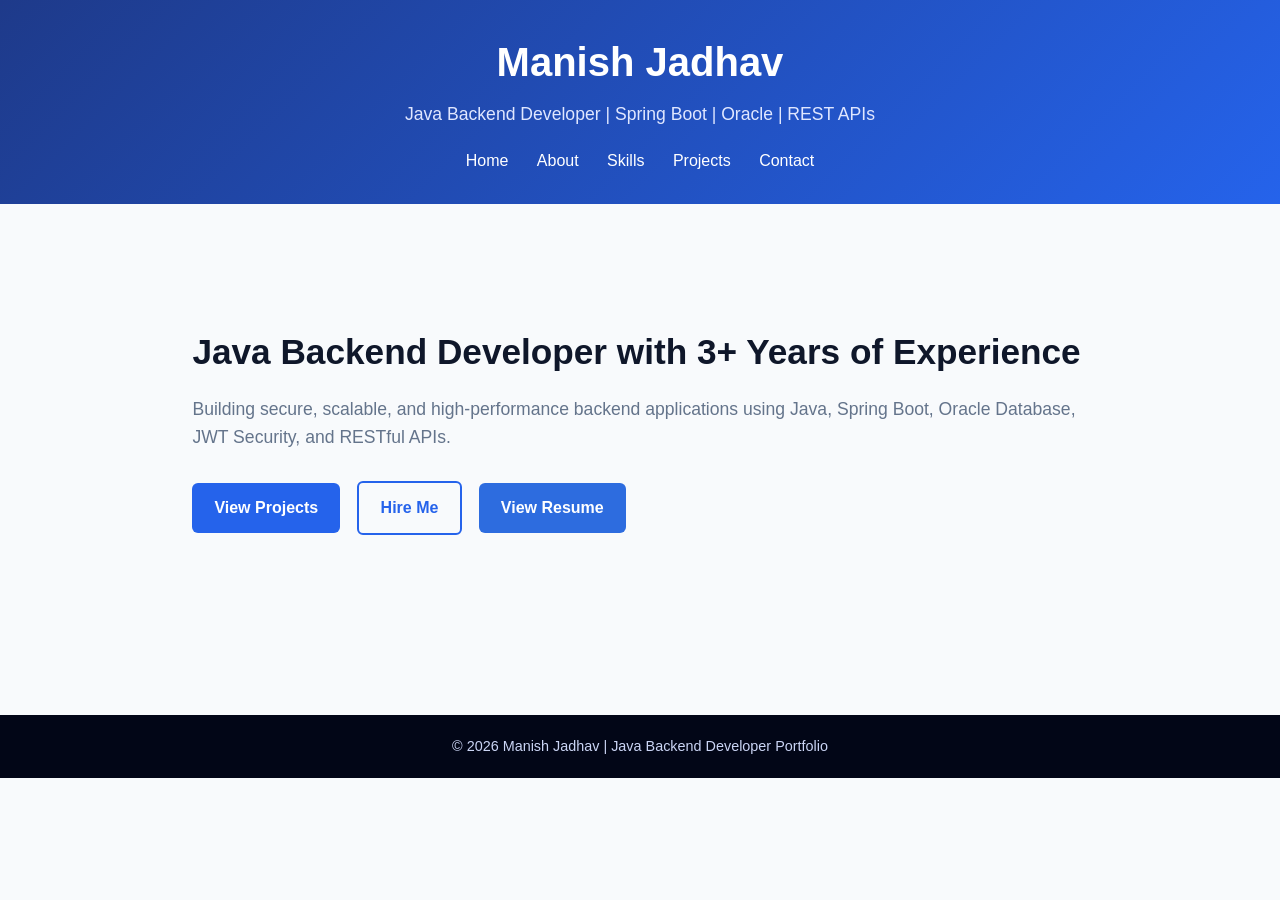
<file: index.html>
<!DOCTYPE html>
<html lang="en">
<head>
    <meta charset="UTF-8">
    <title>Manish Jadhav | Java Backend Developer</title>

    <meta name="description" content="Java Backend Developer with 3+ years of experience in Spring Boot, REST APIs, Oracle DB, and JWT Security.">
    <meta name="keywords" content="Java Backend Developer, Spring Boot, Oracle, REST API, JWT, Pune">
    <meta name="author" content="Manish Jadhav">
    <meta name="viewport" content="width=device-width, initial-scale=1.0">

    <link rel="stylesheet" href="css/style.css">
</head>
<body>

<header>
    <h1>Manish Jadhav</h1>
    <p class="subtitle">Java Backend Developer | Spring Boot | Oracle | REST APIs</p>

    <nav aria-label="Main Navigation">
        <a href="index.html">Home</a>
        <a href="about.html">About</a>
        <a href="skills.html">Skills</a>
        <a href="projects.html">Projects</a>
        <a href="contact.html">Contact</a>
    </nav>
</header>

<main>
<section class="hero">
    <h2>Java Backend Developer with 3+ Years of Experience</h2>
    <p>
        Building secure, scalable, and high-performance backend applications
        using Java, Spring Boot, Oracle Database, JWT Security, and RESTful APIs.
    </p>

    <a class="btn" href="projects.html">View Projects</a>
    <a class="btn secondary" href="contact.html">Hire Me</a>
<a class="btn resume"
       href="resume/Manish_jadhav_7083649807.pdf"
       target="_blank">
        View Resume
    </a>
</section>
</main>

<footer>
    <p>© 2026 Manish Jadhav | Java Backend Developer Portfolio</p>
</footer>

</body>
</html>
</file>
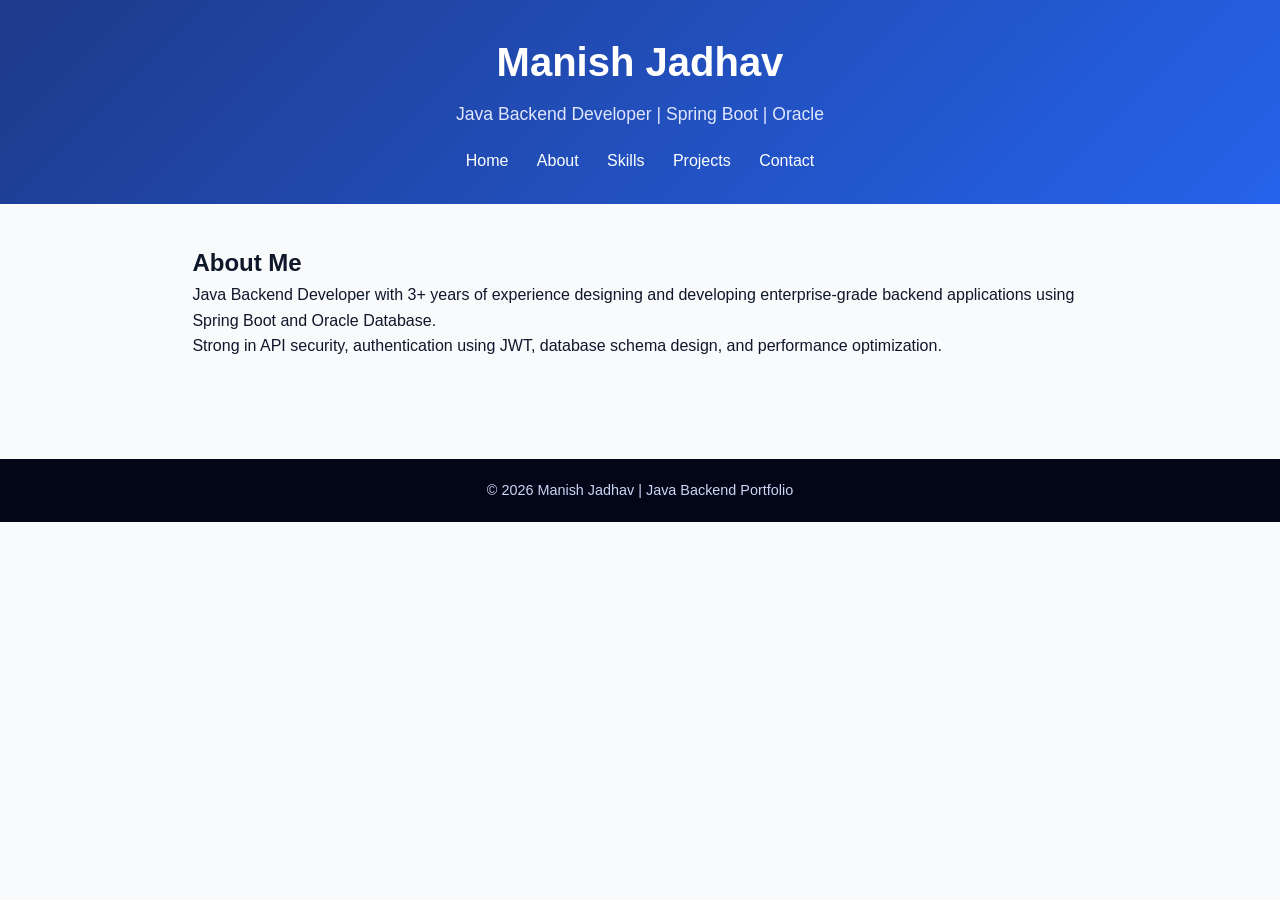
<file: about.html>
<!DOCTYPE html>
<html>
<head>
    <meta charset="UTF-8">
    <title>Manish Jadhav | Java Backend Developer</title>
    <link rel="stylesheet" href="css/style.css">
</head>
<body>
<header>
    <h1>Manish Jadhav</h1>
    <p class="subtitle">Java Backend Developer | Spring Boot | Oracle</p>
    <nav>
        <a href="index.html">Home</a>
        <a href="about.html">About</a>
        <a href="skills.html">Skills</a>
        <a href="projects.html">Projects</a>
        <a href="contact.html">Contact</a>
    </nav>
</header>
<main>

<section>
    <h2>About Me</h2>
    <p>
        Java Backend Developer with 3+ years of experience designing and developing
        enterprise-grade backend applications using Spring Boot and Oracle Database.
    </p>
    <p>
        Strong in API security, authentication using JWT, database schema design,
        and performance optimization.
    </p>
</section>

</main>
<footer>
    <p>© 2026 Manish Jadhav | Java Backend Portfolio</p>
</footer>
</body>
</html>
</file>
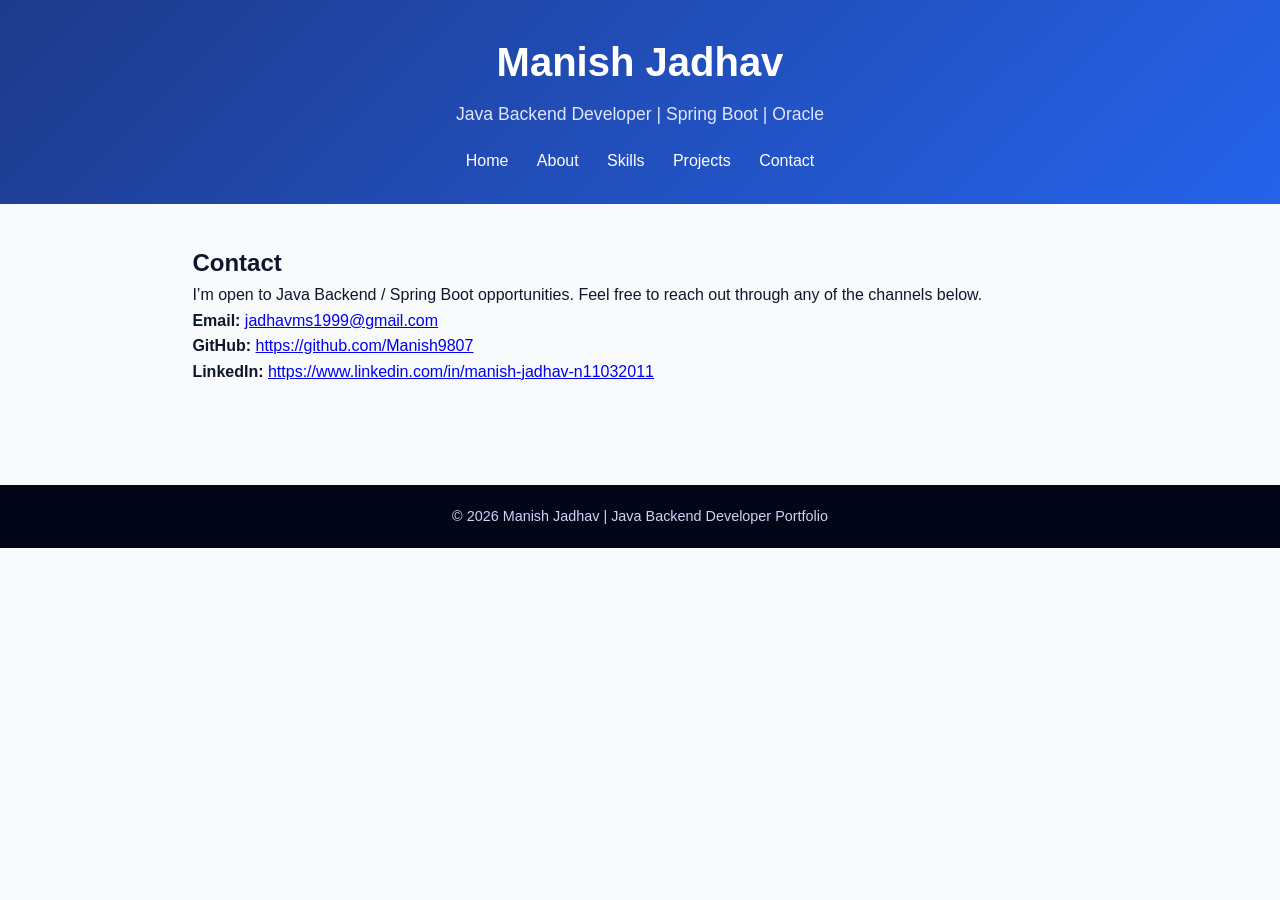
<file: contact.html>
<!DOCTYPE html>
<html lang="en">
<head>
    <meta charset="UTF-8">
    <title>Contact | Manish Jadhav</title>
    <meta name="viewport" content="width=device-width, initial-scale=1.0">
    <link rel="stylesheet" href="css/style.css">
</head>
<body>

<header>
    <h1>Manish Jadhav</h1>
    <p class="subtitle">Java Backend Developer | Spring Boot | Oracle</p>
    <nav>
        <a href="index.html">Home</a>
        <a href="about.html">About</a>
        <a href="skills.html">Skills</a>
        <a href="projects.html">Projects</a>
        <a href="contact.html">Contact</a>
    </nav>
</header>

<main>

<section class="contact">
    <h2>Contact</h2>

    <p class="contact-text">
        I’m open to Java Backend / Spring Boot opportunities.  
        Feel free to reach out through any of the channels below.
    </p>

    <div class="contact-card">
        <p><strong>Email:</strong>
            <a href="mailto:jadhavms1999@gmail.com">jadhavms1999@gmail.com</a>
        </p>

        <p><strong>GitHub:</strong>
            <a href="https://github.com/Manish9807" target="_blank">
                https://github.com/Manish9807
            </a>
        </p>

        <p><strong>LinkedIn:</strong>
            <a href="https://www.linkedin.com/in/your-linkedin-profile" target="_blank">
                https://www.linkedin.com/in/manish-jadhav-n11032011
            </a>
        </p>
    </div>
</section>

</main>

<footer>
    <p>© 2026 Manish Jadhav | Java Backend Developer Portfolio</p>
</footer>

</body>
</html>
</file>
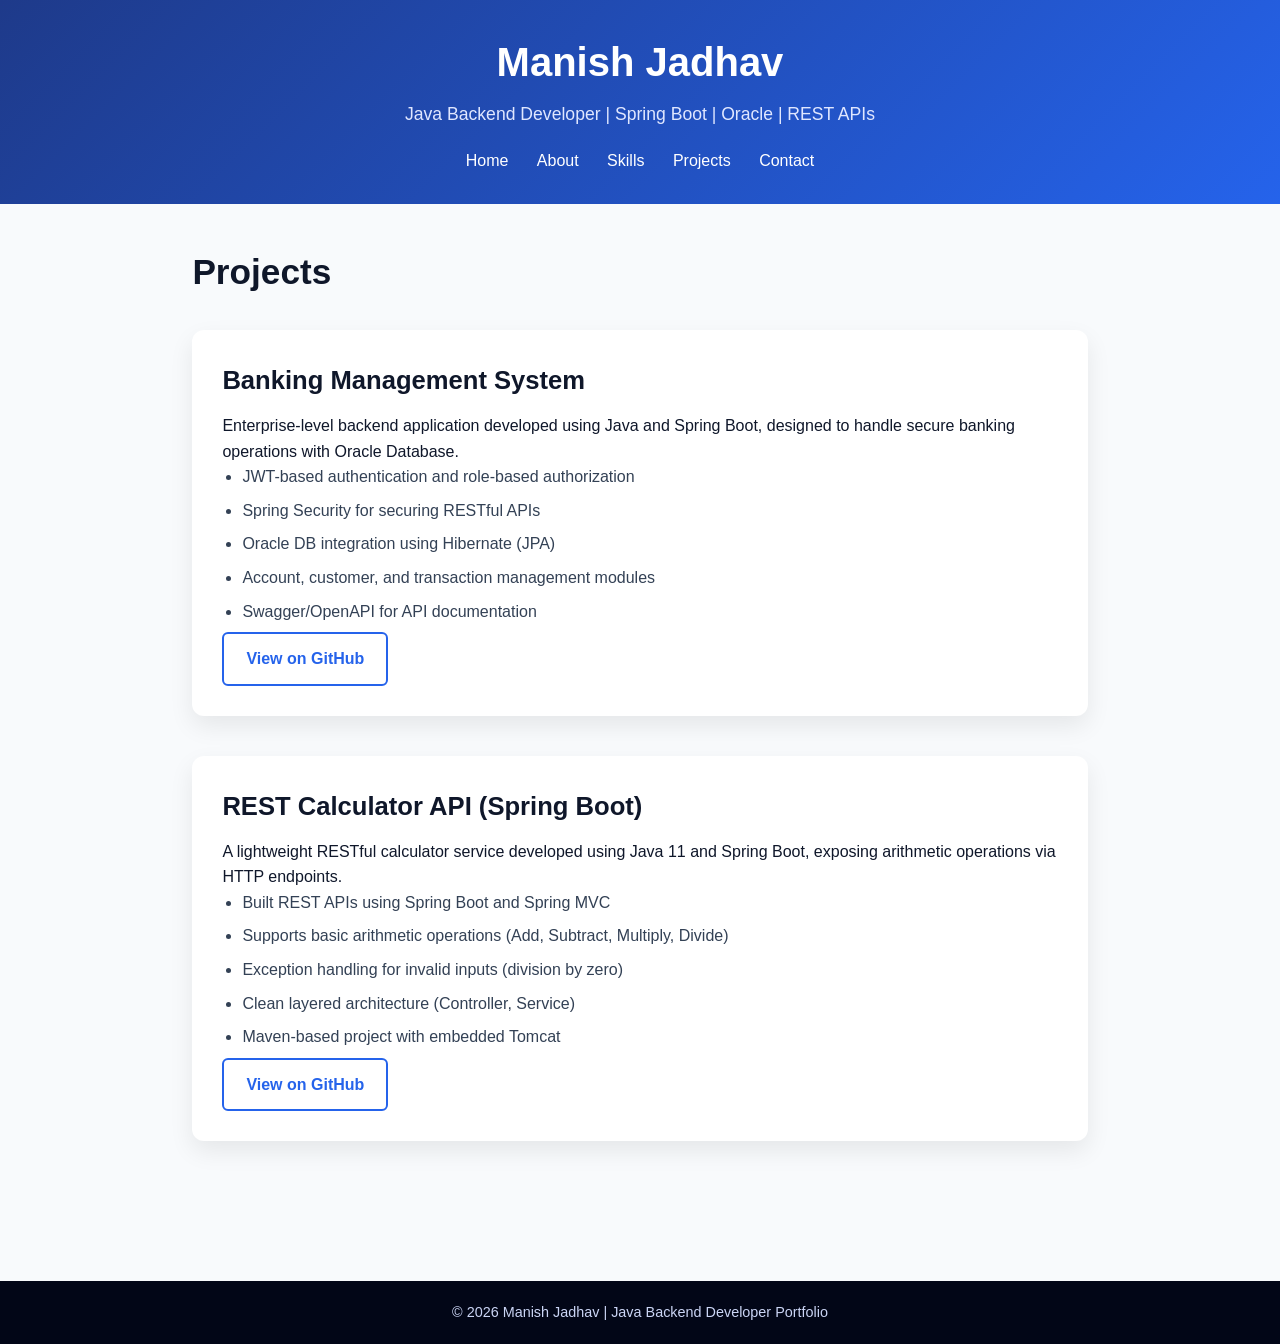
<file: projects.html>
<!DOCTYPE html>
<html lang="en">
<head>
    <meta charset="UTF-8">
    <title>Manish Jadhav | Projects</title>
    <meta name="viewport" content="width=device-width, initial-scale=1.0">
    <link rel="stylesheet" href="css/style.css">
</head>
<body>

<header>
    <h1>Manish Jadhav</h1>
    <p class="subtitle">Java Backend Developer | Spring Boot | Oracle | REST APIs</p>

    <nav>
        <a href="index.html">Home</a>
        <a href="about.html">About</a>
        <a href="skills.html">Skills</a>
        <a href="projects.html">Projects</a>
        <a href="contact.html">Contact</a>
    </nav>
</header>

<main>
<section class="projects">
    <h2>Projects</h2>

    <div class="card">
        <h3>Banking Management System</h3>

        <p class="project-desc">
            Enterprise-level backend application developed using Java and Spring Boot,
            designed to handle secure banking operations with Oracle Database.
        </p>

        <ul>
            <li>JWT-based authentication and role-based authorization</li>
            <li>Spring Security for securing RESTful APIs</li>
            <li>Oracle DB integration using Hibernate (JPA)</li>
            <li>Account, customer, and transaction management modules</li>
            <li>Swagger/OpenAPI for API documentation</li>
        </ul>

        <a class="btn secondary"
           href="https://github.com/Manish9807/banking-management-system-oracle-enterprise"
           target="_blank">
           View on GitHub
        </a>
    </div>
<div class="card">
    <h3>REST Calculator API (Spring Boot)</h3>

    <p class="project-desc">
        A lightweight RESTful calculator service developed using Java 11 and Spring Boot,
        exposing arithmetic operations via HTTP endpoints.
    </p>

    <ul>
        <li>Built REST APIs using Spring Boot and Spring MVC</li>
        <li>Supports basic arithmetic operations (Add, Subtract, Multiply, Divide)</li>
        <li>Exception handling for invalid inputs (division by zero)</li>
        <li>Clean layered architecture (Controller, Service)</li>
        <li>Maven-based project with embedded Tomcat</li>
    </ul>

    <a class="btn secondary"
       href="https://github.com/Manish9807/Calculator-springboot"
       target="_blank">
       View on GitHub
    </a>
</div>

</section>
</main>

<footer>
    <p>© 2026 Manish Jadhav | Java Backend Developer Portfolio</p>
</footer>

</body>
</html>
</file>
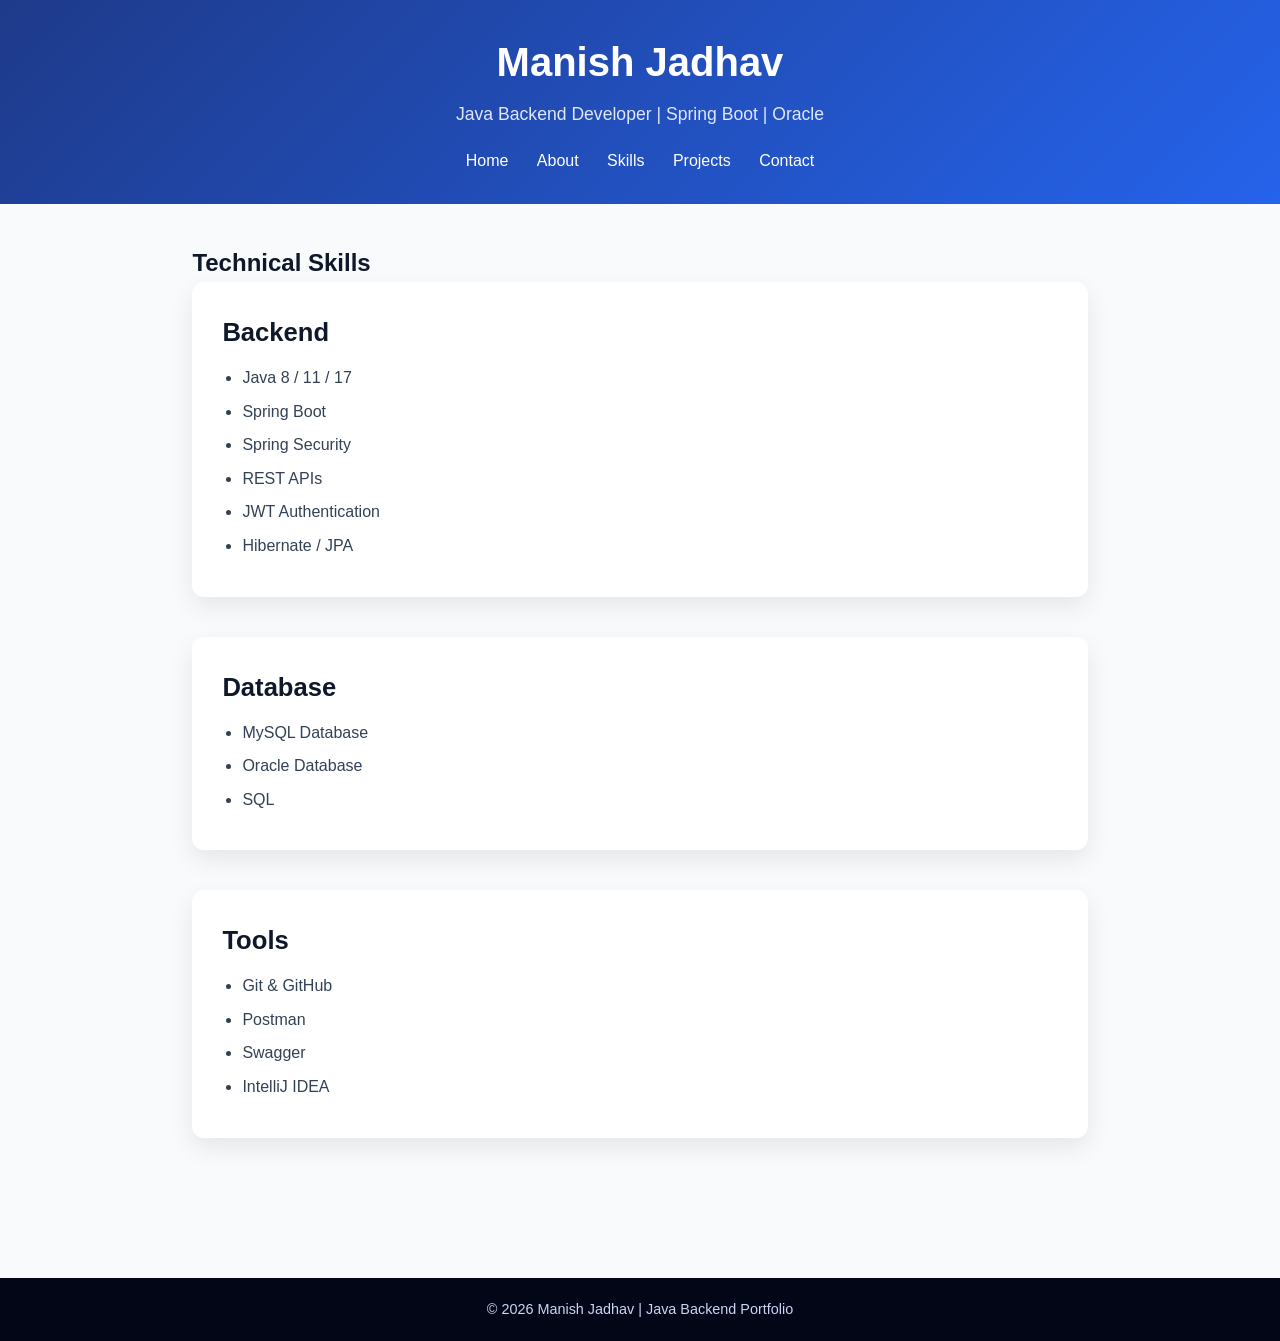
<file: skills.html>
<!DOCTYPE html>
<html>
<head>
    <meta charset="UTF-8">
    <title>Manish Jadhav | Java Backend Developer</title>
    <link rel="stylesheet" href="css/style.css">
</head>
<body>
<header>
    <h1>Manish Jadhav</h1>
    <p class="subtitle">Java Backend Developer | Spring Boot | Oracle</p>
    <nav>
        <a href="index.html">Home</a>
        <a href="about.html">About</a>
        <a href="skills.html">Skills</a>
        <a href="projects.html">Projects</a>
        <a href="contact.html">Contact</a>
    </nav>
</header>
<main>

<section>
    <h2>Technical Skills</h2>
    <div class="grid">
        <div class="card">
            <h3>Backend</h3>
            <ul>
                <li>Java 8 / 11 / 17</li>
                <li>Spring Boot</li>
                <li>Spring Security</li>
                <li>REST APIs</li>
                <li>JWT Authentication</li>
                <li>Hibernate / JPA</li>
            </ul>
        </div>
        <div class="card">
            <h3>Database</h3>
            <ul>
		<li>MySQL Database</li>
                <li>Oracle Database</li>
                <li>SQL</li>
            </ul>
        </div>
        <div class="card">
            <h3>Tools</h3>
            <ul>
                <li>Git & GitHub</li>
                <li>Postman</li>
                <li>Swagger</li>
                <li>IntelliJ IDEA</li>
            </ul>
        </div>
    </div>
</section>

</main>
<footer>
    <p>© 2026 Manish Jadhav | Java Backend Portfolio</p>
</footer>
</body>
</html>
</file>
<file: css/style.css>
/* ===== Global Reset ===== */
* {
    margin: 0;
    padding: 0;
    box-sizing: border-box;
}

/* ===== Root Colors ===== */
:root {
    --primary: #2563eb;
    --secondary: #0f172a;
    --light: #f8fafc;
    --gray: #64748b;
    --white: #ffffff;
}

/* ===== Body ===== */
body {
    font-family: 'Segoe UI', Tahoma, sans-serif;
    background-color: var(--light);
    color: var(--secondary);
    line-height: 1.6;
}

/* ===== Header ===== */
header {
    background: linear-gradient(135deg, #1e3a8a, #2563eb);
    color: var(--white);
    padding: 30px 8%;
    text-align: center;
}

header h1 {
    font-size: 2.5rem;
}

.subtitle {
    font-size: 1.1rem;
    margin-top: 6px;
    color: #e0e7ff;
}

/* ===== Navigation ===== */
nav {
    margin-top: 20px;
}

nav a {
    color: var(--white);
    text-decoration: none;
    margin: 0 12px;
    font-weight: 500;
    transition: opacity 0.3s ease;
}

nav a:hover {
    opacity: 0.8;
}

/* ===== Main Layout ===== */
main {
    padding: 40px 8%;
    max-width: 1100px;
    margin: auto;
}

/* ===== Hero Section ===== */
.hero {
    padding: 80px 0;
    max-width: 900px;
}

.hero h2 {
    font-size: 2.2rem;
    margin-bottom: 15px;
}

.hero p {
    color: var(--gray);
    margin-bottom: 30px;
    font-size: 1.1rem;
}

/* ===== Buttons ===== */
.btn {
    display: inline-block;
    padding: 12px 22px;
    margin-right: 12px;
    border-radius: 6px;
    font-weight: 600;
    text-decoration: none;
    transition: all 0.3s ease;
    background-color: var(--primary);
    color: var(--white);
}

.btn:hover {
    background-color: #1d4ed8;
}

.btn.secondary {
    background-color: transparent;
    border: 2px solid var(--primary);
    color: var(--primary);
}

.btn.secondary:hover {
    background-color: var(--primary);
    color: var(--white);
}

.btn.resume {
    background-color: #2d6cdf;
}

.btn.resume:hover {
    background-color: #1f4fbf;
}

/* ===== Cards ===== */
.card {
    background-color: var(--white);
    padding: 30px;
    border-radius: 12px;
    box-shadow: 0 10px 25px rgba(0, 0, 0, 0.08);
    margin-bottom: 40px;
    transition: transform 0.3s ease, box-shadow 0.3s ease;
}

.card:hover {
    transform: translateY(-6px);
    box-shadow: 0 15px 35px rgba(0, 0, 0, 0.12);
}

.card h3 {
    font-size: 1.6rem;
    margin-bottom: 12px;
}

.card ul {
    margin-left: 20px;
}

.card ul li {
    margin-bottom: 8px;
    color: #334155;
}

/* ===== Section Headings ===== */
.projects h2,
.about h2,
.experience h2 {
    font-size: 2.2rem;
    margin-bottom: 30px;
}

/* ===== About Section ===== */
.about {
    max-width: 900px;
    margin: auto;
}

.about-intro {
    font-size: 1.1rem;
    margin-bottom: 15px;
}

.about-list {
    margin-top: 20px;
    margin-left: 20px;
}

.about-list li {
    margin-bottom: 10px;
    color: #475569;
}

/* ===== Experience Section ===== */
.experience {
    max-width: 1000px;
    margin: auto;
}

/* ===== Timeline ===== */
.timeline {
    border-left: 3px solid var(--primary);
    padding-left: 30px;
}

.timeline-item {
    position: relative;
    margin-bottom: 40px;
}

.timeline-item::before {
    content: "";
    position: absolute;
    left: -42px;
    top: 6px;
    width: 14px;
    height: 14px;
    background-color: var(--primary);
    border-radius: 50%;
}

.timeline-date {
    font-size: 0.9rem;
    color: var(--gray);
    margin-bottom: 6px;
}

.timeline-item h4 {
    color: #475569;
    margin-bottom: 10px;
}

/* ===== Footer ===== */
footer {
    background-color: #020617;
    color: #cbd5f5;
    text-align: center;
    padding: 20px;
    margin-top: 60px;
    font-size: 0.9rem;
}

/* ============================= */
/* ===== Tablet & Mobile ===== */
/* ============================= */
@media (max-width: 768px) {

    header {
        padding: 24px 5%;
    }

    header h1 {
        font-size: 1.9rem;
    }

    .subtitle {
        font-size: 1rem;
    }

    nav {
        display: flex;
        flex-direction: column;
        gap: 10px;
        margin-top: 15px;
    }

    nav a {
        margin: 0;
        font-size: 1rem;
    }

    main {
        padding: 30px 5%;
    }

    .hero {
        padding: 50px 0;
        text-align: center;
    }

    .hero h2 {
        font-size: 1.7rem;
    }

    .hero p {
        font-size: 1rem;
    }

    .btn {
        display: block;
        width: 100%;
        max-width: 280px;
        margin: 10px auto;
        text-align: center;
    }

    .timeline {
        padding-left: 20px;
    }

    .timeline-item::before {
        left: -32px;
    }

    .card {
        padding: 22px;
        margin-bottom: 25px;
    }

    .card h3 {
        font-size: 1.4rem;
    }
}

/* ============================= */
/* ===== Small Phones ===== */
/* ============================= */
@media (max-width: 480px) {

    header h1 {
        font-size: 1.7rem;
    }

    .hero h2 {
        font-size: 1.5rem;
    }

    footer {
        font-size: 0.8rem;
        padding: 16px;
    }
}
</file>
